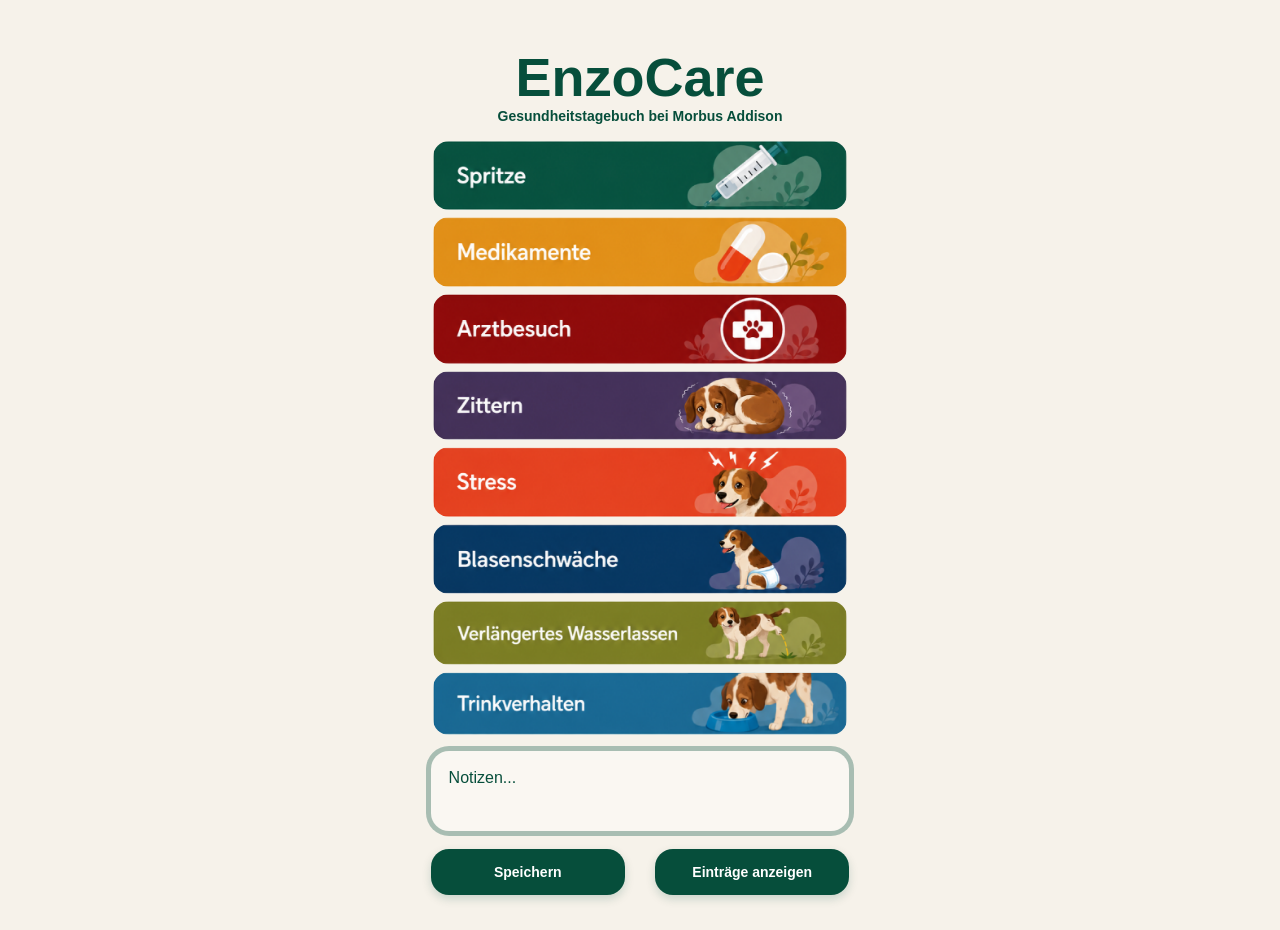
<file: index.html>
<!DOCTYPE html>
<html lang="de">
    <head>
        <meta charset="UTF-8">
        <meta name="viewport" content="width=device-width, initial-scale=1.0">
        
        <title>EnzoCare</title>

        <link rel="stylesheet" href="style.css">
    </head>

    <body>
         <main class="app-container">  
            <h1>EnzoCare</h1>
            <h2>Gesundheitstagebuch bei Morbus Addison</h2>
            
            <form id="entryForm">

                <!-- Kategorieauswahl -->
                <div class="button-grid">
                    <label class="image-option">
                        <input type="checkbox" value="spritze">
                        <img src="buttons/spritze.png" alt="Spritze">
                    </label>

                    <label class="image-option">
                        <input type="checkbox" value="medikamente">
                        <img src="buttons/medikamente.png" alt="Medikamente">
                    </label>

                    <label class="image-option">
                        <input type="checkbox" value="arztbesuch">
                        <img src="buttons/arztbesuch.png" alt="Arztbesuch">
                    </label>

                    <label class="image-option">
                        <input type="checkbox" value="zittern">
                        <img src="buttons/zittern.png" alt="Zittern">
                    </label>

                    <label class="image-option">
                        <input type="checkbox" value="stress">
                        <img src="buttons/stress.png" alt="Stress">
                    </label>

                    <label class="image-option">
                        <input type="checkbox" value="blasenschwaeche">
                        <img src="buttons/blasenschwaeche.png" alt="Blasenschwäche">
                    </label>

                    <label class="image-option">
                        <input type="checkbox" value="verlaengertes-wasserlassen">
                        <img src="buttons/verlaengertes-wasserlassen.png" alt="Verlängertes Wasserlassen">
                    </label>

                    <label class="image-option">
                        <input type="checkbox" value="trinkverhalten">
                        <img src="buttons/trinkverhalten.png" alt="Trinkverhalten">
                    </label>
                </div>

                <!-- Notizfeld -->
                <textarea id="note" placeholder="Notizen..."></textarea>

                <!-- Fehlermeldung -->
                <div id="errorMessage"></div>
              
                <!-- Aktionsfelder -->
                <div class="action-buttons">
                    <button type="submit">
                        Speichern
                    </button>
            
                    <button type="button" id="showEntriesButton">
                        Einträge anzeigen
                    </button>
                </div>
            </form>
        </main>
        <script src="storage.js"></script>
        <script src="script.js"></script>
    </body>
</html>
</file>
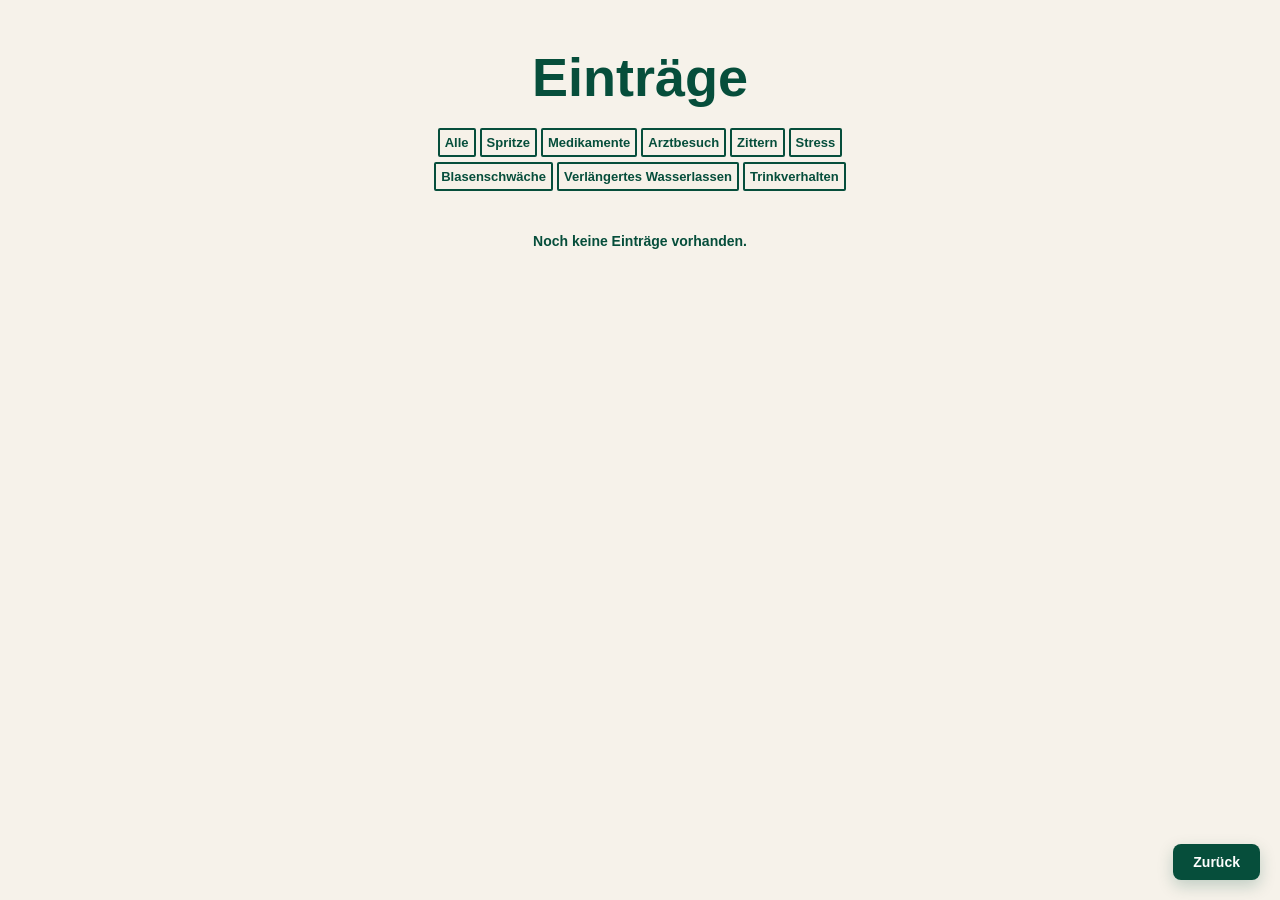
<file: entries.html>
<!DOCTYPE html>
<html lang="de">

<head>
    <meta charset="UTF-8">
    <meta 
        name="viewport" 
        content="width=device-width, initial-scale=1.0"
    >

    <title>EnzoCare</title>

    <link rel="stylesheet" href="style.css">

</head>
<body>

    <main class="app-container">

        <h3>Einträge</h3>

        <!-- Filter -->
        <div class="filter-buttons">

            <div class="filter-row">

                <button 
                    class="filter-btn all"
                    data-tag="all"
                >
                    Alle
                </button>

                <button 
                    class="filter-btn spritze"
                    data-tag="spritze"
                >
                    Spritze
                </button>
                
                <button
                    class="filter-btn medikamente"
                    data-tag="medikamente"
                >
                    Medikamente
                </button>

                <button
                    class="filter-btn arztbesuch"
                    data-tag="arztbesuch"
                >
                    Arztbesuch
                </button>

                <button
                    class="filter-btn zittern"
                    data-tag="zittern"
                >
                    Zittern
                </button>

                <button
                    class="filter-btn stress"
                    data-tag="stress"
                >
                    Stress
                </button>

            </div>
                
            <div class="filter-row">

                <button
                    class="filter-btn blasenschwaeche"
                    data-tag="blasenschwaeche"
                >
                    Blasenschwäche
                </button>

                <button
                    class="filter-btn verlaengertes-wasserlassen"
                    data-tag="verlaengertes-wasserlassen"
                >
                    Verlängertes Wasserlassen
                </button>

                <button
                    class="filter-btn trinkverhalten"
                    data-tag="trinkverhalten"
                >
                    Trinkverhalten
                </button>
            </div>

        </div>

        <!-- Einträge -->

        <div id="entriesList"></div>

    </main>

    <!-- Zurück-Button -->
    <button
        class="back-button"
        id="backButton"
    >
        Zurück
    </button>
    <script src="storage.js"></script>
    <script src="entries.js"></script>

</body>

</html>
</file>
<file: style.css>
/* Farbschema */
:root {
    --color-primary: #064E3B;
    --color-secondary: rgba(6, 78, 59, 0.32);
    --color-background: #f6f2ea;
    --color-card: #FAF7F2;
    --color-danger: #750f0f;
}

/* Grundeinstellungen */
* {
    box-sizing: border-box;
}

body {
    margin: 0;
    padding: 10px;
    font-family: Arial, sans-serif;
    background-color: #f6f2ea;
}

/* Layout */

.app-container {
    width: 100%;
    max-width: 470px;
    margin: 0 auto;
    overflow: visible;
    padding:
        clamp(12px, 2vw, 28px);
}

/* Überschriften und Texte */

h1,
h3 {
    text-align: center;
    color: var(--color-primary);
    font-size: clamp(40px, 6vw, 54px);
}

h1 {
    margin: 0;
    padding-top: 10px;
}

h2 {
    margin: 0 0 10px;
    padding-bottom: 5px;
    text-align: center;
    color: var(--color-primary);
    font-size: 14px;
}

h3 {
    margin: 0 0 20px;
    padding-top: 10px;
}

p {
    color: var(--color-primary);
    font-size: 14px;
}

/* Bild-Buttons */

.button-grid {
    display: flex;
    flex-direction: column;
    gap: 3px;
}

.image-option input {
    position: absolute;
    opacity: 0;
}

.image-option img {
    width: 100%;
    height: auto;
    object-fit: cover;
    border-radius: 18px;
    border: 2px solid transparent;
    display: block;
    cursor: pointer;
    transition: 0.2s ease;
}

.image-option input:checked + img {
    border-color: #ffffff;
    outline: 4px solid var(--color-primary);
    transform: scale(0.98);
}

/* Notizfeld */

#note {
    width: 100%;
    min-height: 80px;
    padding: 16px;
    margin: 14px 0;

    background-color: #FAF7F2;

    font-size: 16px;
    font-family: Arial, sans-serif;
    color: var(--color-primary);
    resize: none;

    border: 2px solid transparent;
    border-radius: 18px;

    box-sizing: border-box;
    box-shadow:
        0 0 0 5px rgba(6, 78, 59, 0.32);

    transition: 0.2s ease;

    appearance: none;
    -webkit-appearance: none;
}

#note:focus {

    border-color: #ffffff;
    outline: 4px solid var(--color-primary);

    transform: scale(0.98);
}

#note::placeholder {
    color: var(--color-primary);
}

/* Fehlermeldung */

#errorMessage {
    min-height: 0;
    margin: 0;

    text-align: center;

    color: var(--color-danger);
    font-size: 15px;
    font-weight: 700;

    transition: 0.2s ease;
}

#errorMessage:not(:empty) {
    margin-bottom: 14px;
}

/* Aktionsbuttons */

.action-buttons {
    display: flex;
    gap: 30px;
    width: 100%;
    margin-top: 0;
}

.action-buttons button {
    flex: 1;

    padding: 15px 10px;

    border: none;
    border-radius: 18px;

    background-color: var(--color-primary);
    color: white;

    font-size: 14px;
    font-weight: 700;

    cursor: pointer;

    transition: 0.2s ease;

    box-shadow:
        0 4px 10px rgba(6, 78, 59, 0.18);
}

.action-buttons button:hover {
    transform: translateY(-2px);

    box-shadow:
        0 8px 18px rgba(6, 78, 59, 0.22);
}

.action-buttons button:active {
    transform: scale(0.98);
}

/* Filterbuttons */

.filter-buttons {
    display: flex;
    flex-direction: column;
    gap: 5px;
    margin-bottom: 10px;
}

.filter-row {
    display: flex;
    flex-wrap: nowrap;
    justify-content: center;
    gap: 4px;
}

.filter-btn {
    width: auto;
    padding: 5px 5px;

    border: 2px solid var(--color-primary);
    border-radius: 2px;

    background-color: #F6F1E8;  
    color: var(--color-primary);    
    font-size: 13px;
    font-weight: 700;

    cursor: pointer;

    transition: 0.2s ease;
}

.filter-btn.active {
    color: white;
    border-color: transparent;
    background-color: #0d4f3cb0;
}

.filter-btn.verlaengertes-wasserlassen {
    min-width: max-content;
}

/* Einträge */

#entriesList {
    display: flex;
    flex-direction: column;
    gap: 18px;
    margin-top: 28px;
    padding-bottom: 90px;
}

.entry-card {
    width: 100%;
    padding: 18px 20px;

    border: 2px solid transparent;
    border-radius: 4px;

    box-sizing: border-box;
    box-shadow:
        0 0 0 4px var(--color-secondary);

    transition: 0.2s ease;
}

.entry-date {
    margin: 0 0 14px 0;

    color: var(--color-primary);
    font-size: 18px;
    font-weight: 800;
}

.entry-info {
    margin: 14px 0;

    color: var(--color-primary);
    font-size: 16px;
    line-height: 1.4;
}

.entry-info span {
    font-weight: 800;
}

/* Löschbutton */

.delete-button {
    margin-top: 14px;
    padding: 4px 8px;

    border: 2px solid var(--color-danger);
    border-radius: 4px;

    background-color: transparent;
    color: var(--color-danger)

    font-size: 13px;
    font-weight: 800;

    cursor: pointer;

    transition: 0.2s ease;
}

.delete-button:hover {
    background-color: var(--color-danger);
    color: white;
}

.delete-button:active {
    transform: scale(0.96);
}

/* Zurück-Button */

.back-button {
    position: fixed;
    right: 20px;
    bottom: 20px;

    padding: 10px 20px;

    border: none;
    border-radius: 8px;

    background-color: var(--color-primary);
    color: white;

    font-size: 14px;
    font-weight: 700;

    cursor: pointer;

    box-shadow:
        0 6px 16px rgba(6, 78, 59, 0.22);

    transition: 0.2s ease;

    z-index: 1000;
}

.back-button:hover {
    transform: translateY(-2px);

    box-shadow:
        0 10px 20px rgba(6, 78, 59, 0.28);
}

.back-button:active {
    transform: scale(0.97);
}

/* Leere Eintragsliste */

.empty-message {
    text-align: center;
    color: var(--color-primary);
    font-weight: 700;
}

/* Responsive Design */

@media (max-width: 600px) {

    .filter-row {
        flex-wrap: nowrap;
        gap: 3px;
    }

    .filter-btn {
        padding: 4px 4px;
        font-size: clamp(9px, 2.7vw, 13px);
        white-space: nowrap;
    }
}
</file>
